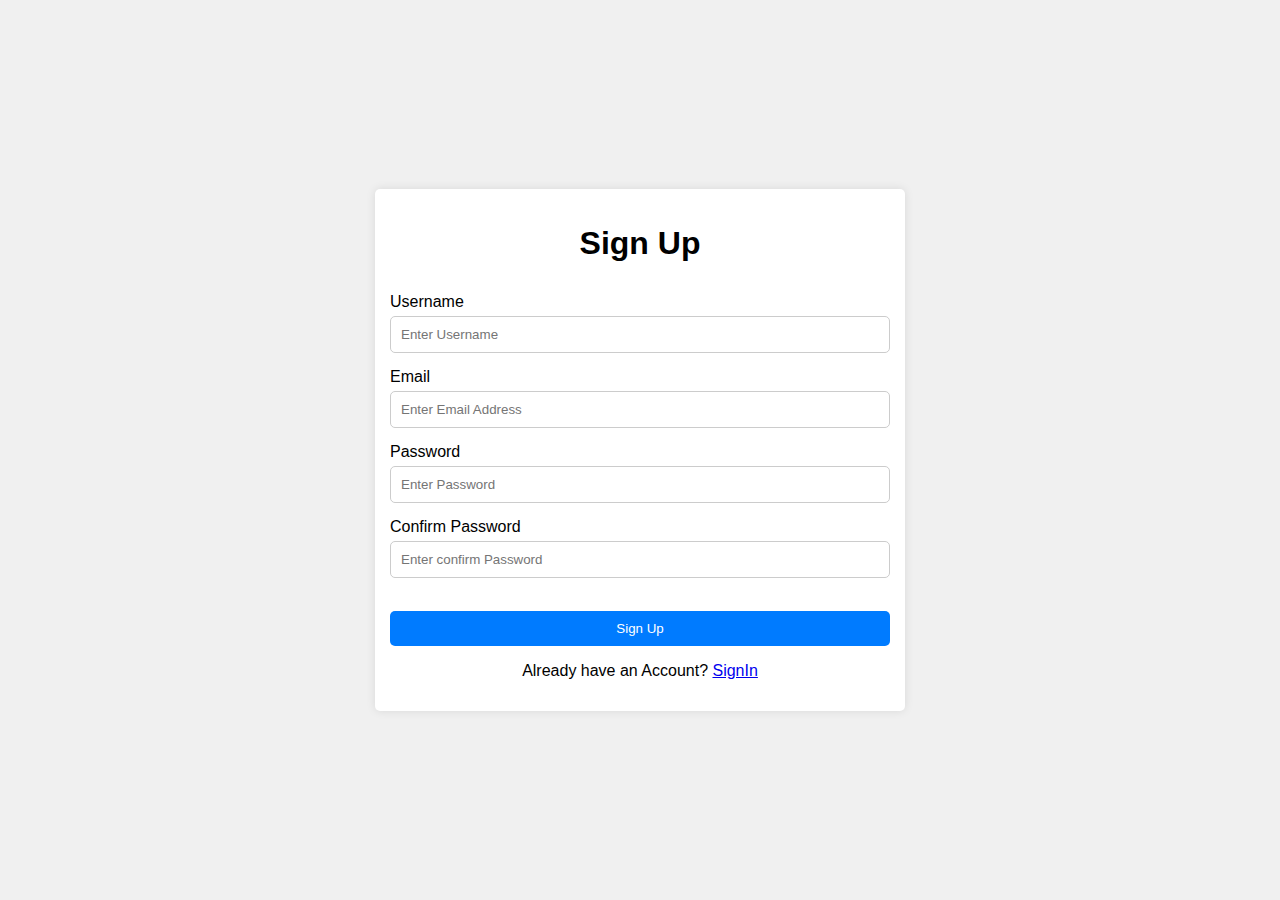
<file: index.html>
<!DOCTYPE html>
<html>
<head>
    <title>signup</title>
    <link rel="stylesheet" href="style.css">
</head>
<body>
    <div class="container">
        <h1 align="center">Sign Up</h1>
       <form id="signupForm">
           <label for="username">Username</label>
           <input type="text" id="username" placeholder="Enter Username">
           <div id="usernameError" class="error"></div>
   
           <label for="email">Email</label> 
           <input type="email" id="email" placeholder="Enter Email Address">
           <div id="emailerror" class="error"></div>
   
   
           <label for="password">Password</label>
           <input type="password" id="password" placeholder="Enter Password">
           <div id="passworderror" class="error"></div>

           <label for="confirmpassword">Confirm Password</label>
           <input type="password" id="cpassword" placeholder="Enter confirm Password">
           <div id="cpassworderror" class="error"></div>
           
           &nbsp; &nbsp; &nbsp; &nbsp; &nbsp; &nbsp; &nbsp; &nbsp; &nbsp; &nbsp; &nbsp; <button type="submit">Sign Up</button>
       </form>
       <p align="center">Already have an Account? <a href="signin.html">SignIn</a></p>
    </div>
    <script>
        document.getElementById('signupForm').addEventListener('submit', function(event) {
            event.preventDefault();

            var username = document.getElementById('username').value;
            var email = document.getElementById('email').value;
            var password = document.getElementById('password').value;
            var cpassword = document.getElementById('cpassword').value;

            if (!username) {
                document.getElementById('usernameError').textContent = 'Username is required.';
                return false;
            } else {
                document.getElementById('usernameError').textContent = '';
            }

            var emailRegex = /^[\w-]+(\.[\w-]+)*@([\w-]+\.)+[a-zA-Z]{2,7}$/;

            if (!email || !emailRegex.test(email)) {
                document.getElementById('emailerror').textContent='Please enter a valid email address.';
                return false;
            }else {
                document.getElementById('emailerror').textContent = '';
            }

            var passwordCheck = password.length >= 6;

            if (!passwordCheck) {
               document.getElementById('passworderror').textContent='Create a password (6 characters minimum)';
               return false;
            }else {
               document.getElementById('passworderror').textContent = '';
            }
           

            if (password !== cpassword) {
                document.getElementById('cpassworderror').textContent='Confirm Password is required.';
                return false;
            }

            alert('signup successfully.');


            setTimeout(function() {
            window.location.href = "home.html";
            }, 1000); 
        });
    </script>
</body>
</html>
</file>
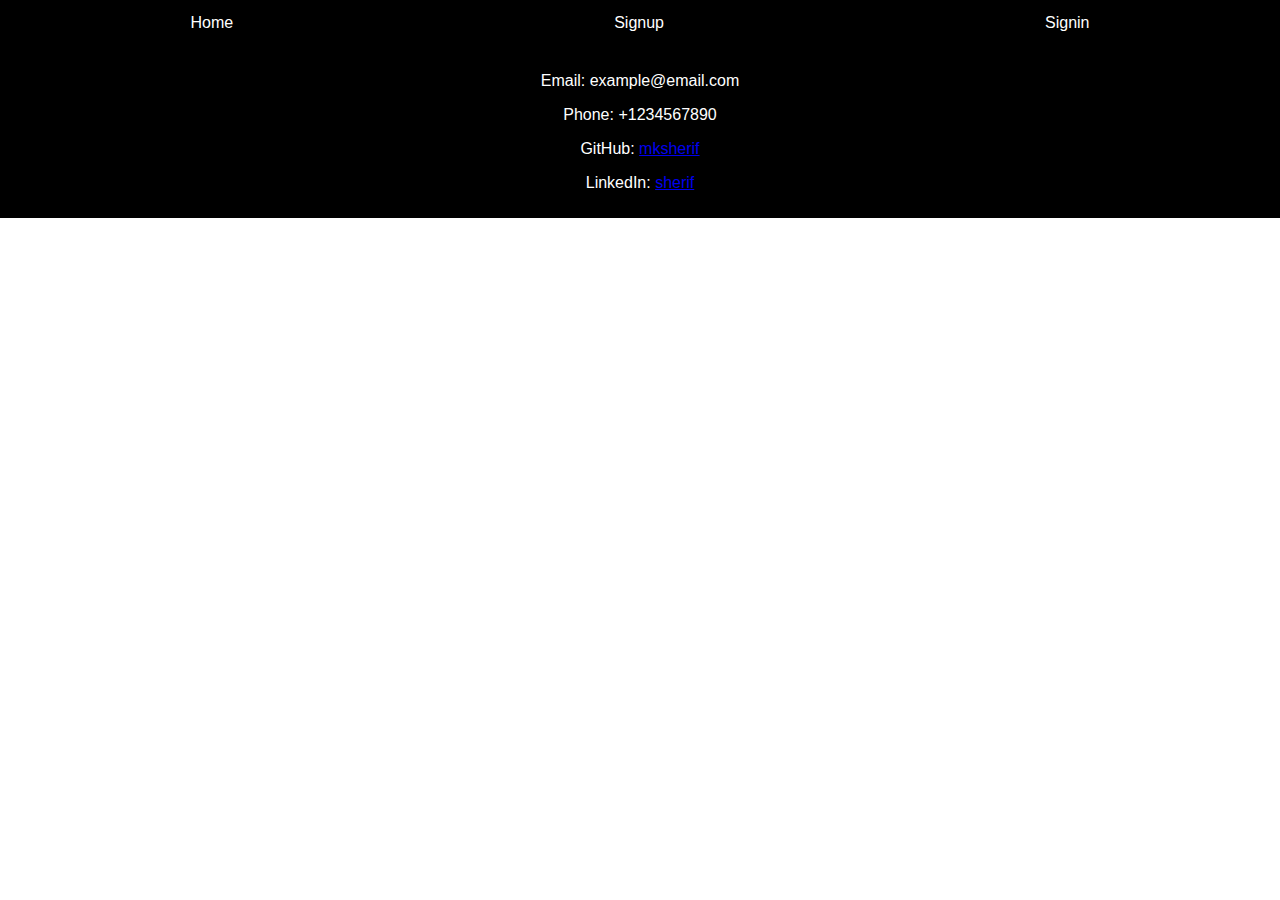
<file: home.html>
<!DOCTYPE html>
<html lang="en">
<head>
    <meta charset="UTF-8">
    <meta name="viewport" content="width=device-width, initial-scale=1.0">
    <title>Home Page</title>
    <style>
        body {
            font-family: Arial, sans-serif;
            margin: 0;
            padding: 0;
        }

        .navbar {
            background-color: #000000;
            overflow: hidden;
            display: flex;
            justify-content: space-around;
            align-items: center;
        }

        .navbar a {
            color: white;
            text-align: center;
            padding: 14px 16px;
            text-decoration: none;
        }

        .navbar a:hover {
            background-color: #ffffff;
            color: black;
        }

        .main {
            padding: 20px;
        }

        .footer {
            background-color: #000000;
            color: white;
            text-align: center;
            padding: 10px;
            
        }

        @media screen and (max-width: 600px) {
            header, main, footer {
                padding: 10px;
            }
        }
    </style>
</head>
<body>
    <div class="navbar">
        <a href="#home">Home</a>
        <a href="index.html">Signup</a>
        <a href="signin.html">Signin</a>
    </div>

    <main>
        <div id="linkData"></div>
    </main>

    <div class="footer">
        <p>Email: example@email.com</p>
        <p>Phone: +1234567890</p>
        <p>GitHub: <a href="https://github.com/username">mksherif</a></p>
        <p>LinkedIn: <a href="https://www.linkedin.com/in/username/">sherif</a></p>
    </div>
    <script>
        fetch('https://jsonplaceholder.typicode.com/comments')
            .then(response => response.json())
            .then(data => {
                let output = '<table>';
                output += '<tr><th>Name</th><th>Email</th><th>Body</th></tr>';
                data.forEach(function(item) {
                    output += '<tr><td>' + item.name + '</td><td>' + item.email + '</td><td>' + item.body + '</td></tr>';
                });
                output += '</table>';
                document.getElementById('linkData').innerHTML = output;
            })
            .catch(error => console.error('Error:', error));
    </script>
</body>
</html>
</file>
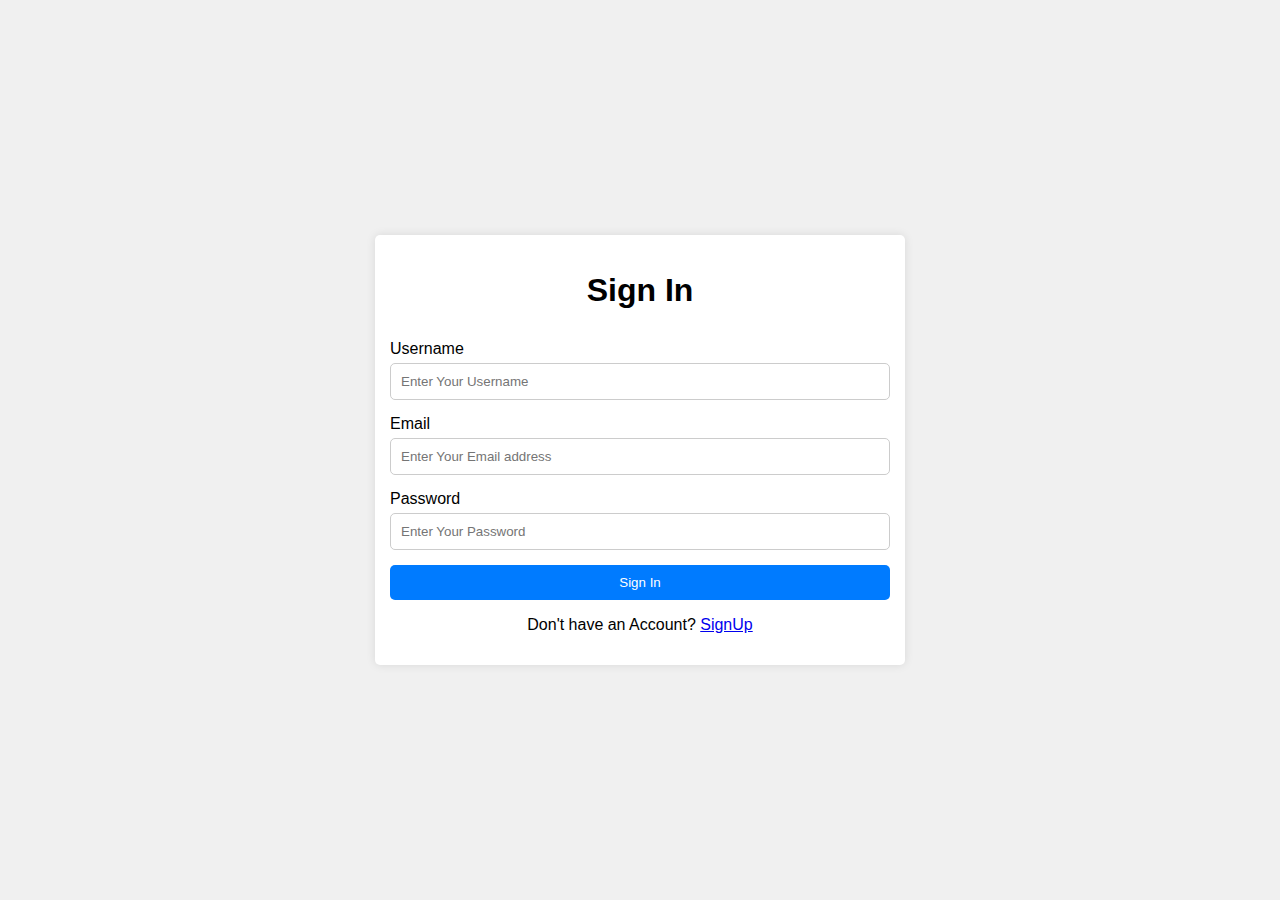
<file: signin.html>
<!DOCTYPE html>
<html>
<head>
    <title>signin</title>
    <link rel="stylesheet" href="style.css">
</head>
<body>
    <div class="container">
        <h1 align="center">Sign In</h1>
       <form id="signinForm">
           <label for="username">Username</label>
           <input type="text" id="username" placeholder="Enter Your Username">
           <div id="usernameError" class="error"></div>
   
           <label for="email">Email</label> 
           <input type="email" id="email" placeholder="Enter Your Email address">
           <div id="emailerror" class="error"></div>
   
   
           <label for="password">Password</label>
           <input type="password" id="password" placeholder="Enter Your Password">
           <div id="passworderror" class="error"></div>

           
           <button type="submit">Sign In</button>
       </form>
       <p align="center">Don't have an Account? <a href="index.html">SignUp</a></p>
    </div>
    <script>
        document.getElementById('signinForm').addEventListener('submit', function(event) {
            event.preventDefault();

            var username = document.getElementById('username').value;
            var email = document.getElementById('email').value;
            var password = document.getElementById('password').value;

            if (!username) {
                document.getElementById('usernameError').textContent = 'Username is required.';
                return false;
            } else {
                document.getElementById('usernameError').textContent = '';
            }

            var emailRegex = /^[\w-]+(\.[\w-]+)*@([\w-]+\.)+[a-zA-Z]{2,7}$/;

            if (!email || !emailRegex.test(email)) {
                document.getElementById('emailerror').textContent='Please enter your email address.';
                return false;
            }else {
                document.getElementById('emailerror').textContent = '';
            }

            if (!password) {
                document.getElementById('passworderror').textContent='Password is required.';
                return false;
            }

            alert('Redirect to Home page.');

            setTimeout(function() {
            window.location.href = "home.html";
            }, 1000); 
        });
    </script>
</body>
</html>
</file>
<file: style.css>
body {
    font-family: Arial, sans-serif;
    display: flex;
    justify-content: center;
    align-items: center;
    height: 100vh;
    margin: 0;
    background-color: #f0f0f0;
}

.container {
    width: 100%;
    max-width: 500px;
    padding: 15px;
    background-color: #fff;
    border-radius: 5px;
    box-shadow: 0px 0px 10px rgba(1,0,0,0.1);
}
.container:hover{
     box-shadow: 0px 0px 10px rgba(0,0,0,2);
}
h1 {
    text-align: center;
    color: #000000;
}

form {
    display: flex;
    flex-direction: column;
}

label {
    margin-top: 10px;
}

input[type="text"], input[type="email"], input[type="password"] {
    padding: 10px;
    margin-top: 5px;
    border-radius: 5px;
    border: 1px solid #ccc;
}

.error {
    color: red;
    margin-top: 5px;
}

button[type="submit"] {
    padding: 10px;
    margin-top: 10px;
    background-color: #007BFF;
    color: white;
    border-radius: 5px;
    border: none;
}

p {
    text-align: center;
}

@media (max-width: 600px) {
    .container {
        padding: 5px;
        box-sizing:border-box; 
        margin-top :10%;
        margin-bottom :10%;
        border :1px solid black; 
        border-radius :10px; 
        box-shadow :2px 2px grey; 
        padding :20px; 
        background-color :white; 
        align-items :center; 
        justify-content :center; 
        display :flex; 
        flex-direction :column; 
        align-self :center; 
        justify-self :center; 
        position :relative; 
        top :50%; 
        transform :translateY(-50%);
        
    }

}


button:hover{
    animation: shake .3s linear infinite both;
    background-color: #0972e2;
}

@keyframes shake{
    0%{
        transform: translate(0);
    }
    20%{
        transform: translate(-2px,2px);
    }
    40%{
        transform: translate(-2px,-2px);
    }
    80%{
        transform: translate(2px,-2px);
    }
    100%{
        transform: translate(0);
    }
}
</file>
